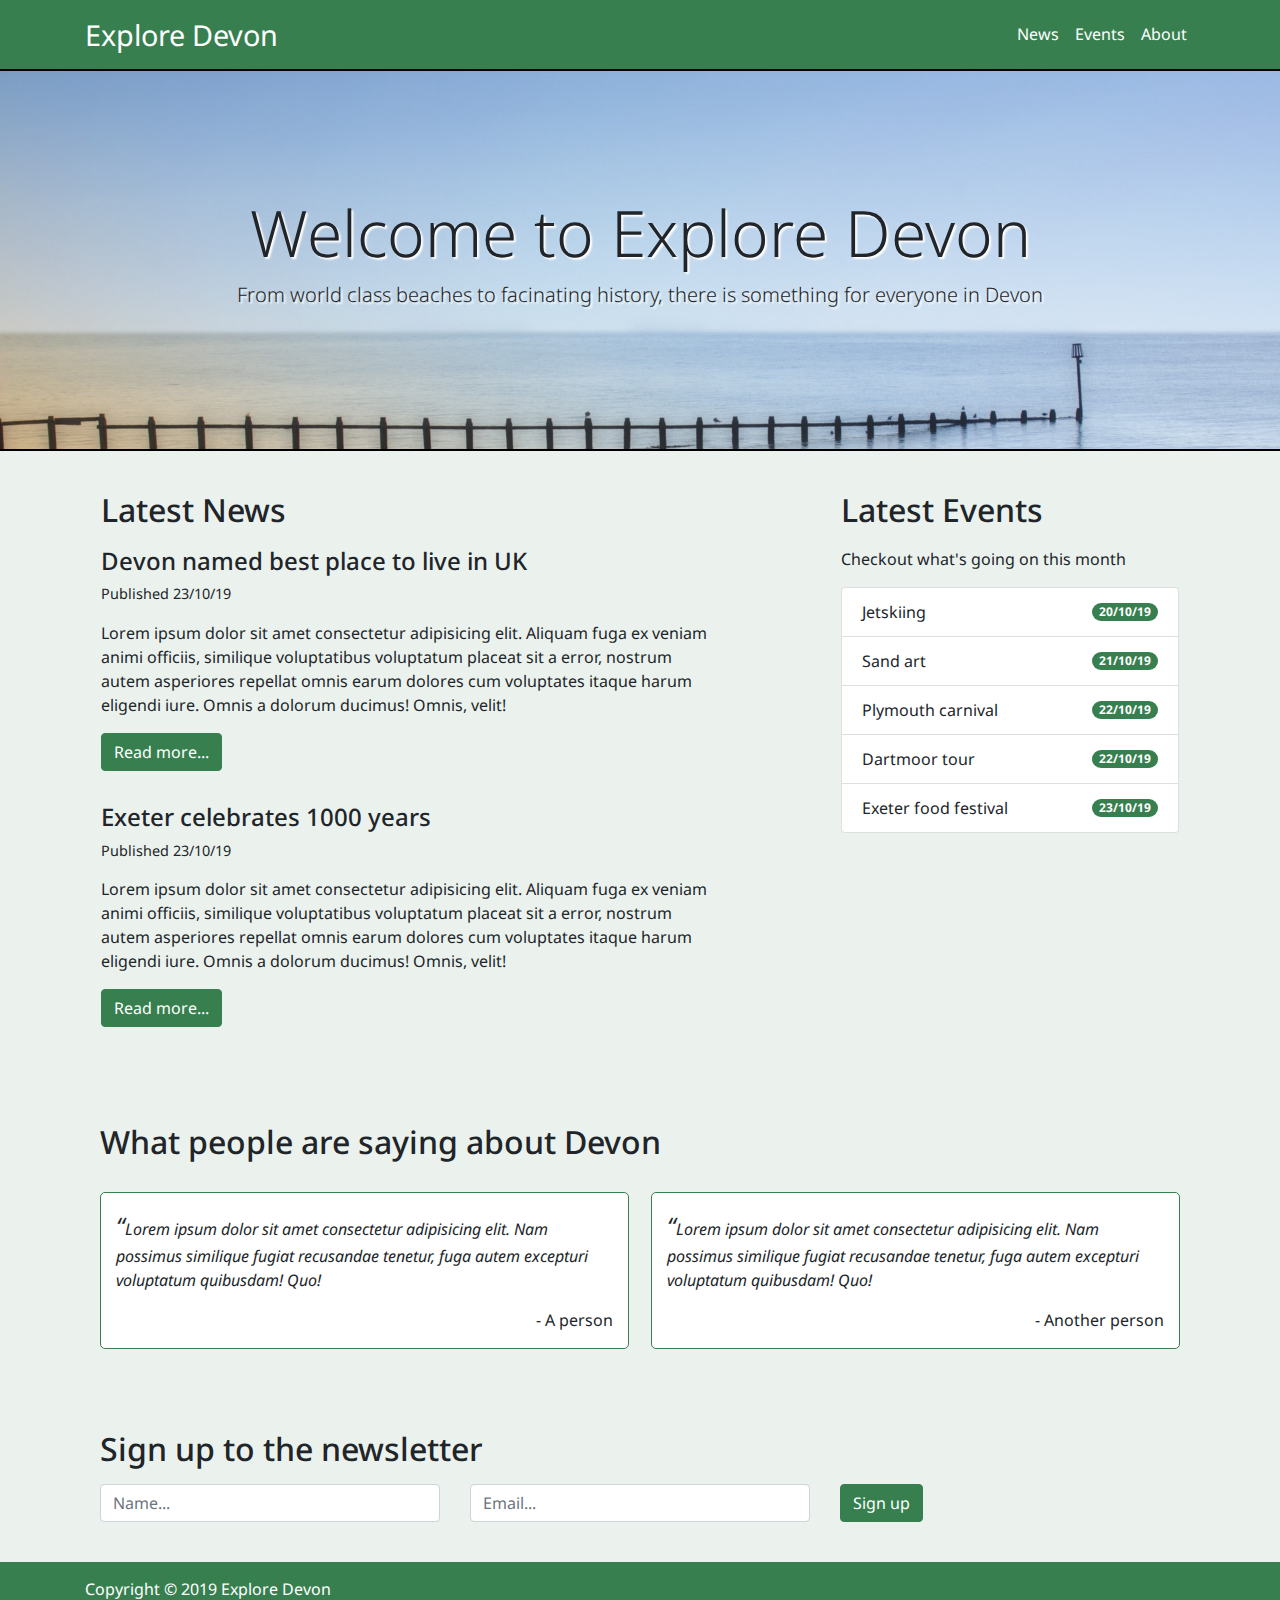
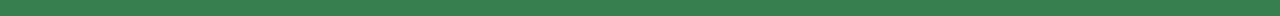
<file: index.html>
<!DOCTYPE html>
<html lang="en">

<head>
    <meta charset="UTF-8">
    <meta name="viewport" content="width=device-width, initial-scale=1.0">
    <meta http-equiv="X-UA-Compatible" content="ie=edge">
    <link rel="stylesheet" href="https://stackpath.bootstrapcdn.com/bootstrap/4.3.1/css/bootstrap.min.css"
        integrity="sha384-ggOyR0iXCbMQv3Xipma34MD+dH/1fQ784/j6cY/iJTQUOhcWr7x9JvoRxT2MZw1T" crossorigin="anonymous">
    <link rel="stylesheet" href="css/style.css">
    <title>Explore Exeter - home</title>
</head>

<body>
    <nav class="navbar bg-green">
        <div class="container">
            <a class="navbar-brand" href="index.html">Explore Devon</a>
            <ul class="navbar-nav flex-row justify-content-center ml-auto px-2">
                <li class="nav-item px-2">
                    <a class="nav-link" href="news.html" tabindex="-1">News</a>
                </li>
                <li class="nav-item px-2">
                    <a class="nav-link" href="events.html" tabindex="0">Events</a>
                </li>
                <li class="nav-item pl-2">
                    <a class="nav-link" href="about.html" tabindex="1">About</a>
                </li>
            </ul>
        </div>
    </nav>
    <div class="hero">
        <div class="container p-3">
            <h1 class="display-4">Welcome to Explore Devon</h1>
            <p class="lead">From world class beaches to facinating history, there is something for everyone
                in Devon</p>
        </div>
    </div>
    <div class="container">
        <div class="row news">
            <div class="col-md-7 p-3 mt-4">
                <h2 class="underline">Latest News</h2>
                <div class="news-item">
                    <h3 class="news-title">Devon named best place to live in UK</h3>
                    <p class="news-date">Published 23/10/19</p>
                    <p>Lorem ipsum dolor sit amet consectetur adipisicing elit. Aliquam fuga ex veniam animi officiis,
                        similique voluptatibus voluptatum placeat sit a error, nostrum autem asperiores repellat omnis
                        earum dolores cum voluptates itaque harum eligendi iure. Omnis a dolorum ducimus! Omnis, velit!
                    </p>
                    <button class="btn btn-primary">Read more...</button>
                </div>
                <div class="news-item">
                    <h3 class="news-title">Exeter celebrates 1000 years</h3>
                    <p class="news-date">Published 23/10/19</p>
                    <p>Lorem ipsum dolor sit amet consectetur adipisicing elit. Aliquam fuga ex veniam animi officiis,
                        similique voluptatibus voluptatum placeat sit a error, nostrum autem asperiores repellat omnis
                        earum dolores cum voluptates itaque harum eligendi iure. Omnis a dolorum ducimus! Omnis, velit!
                    </p>
                    <button class="btn btn-primary">Read more...</button>
                </div>
            </div>
            <div class="col-md-4 offset-md-1 p-3 mt-4">
                <h2 class="underline">Latest Events</h2>
                <p>Checkout what's going on this month</p>
                <ul class="list-group">
                    <li class="list-group-item d-flex justify-content-between align-items-center">Jetskiing<span
                            class="badge badge-primary badge-pill">20/10/19</span></li>
                    <li class="list-group-item d-flex justify-content-between align-items-center">Sand art<span
                            class="badge badge-primary badge-pill">21/10/19</span>
                    </li>
                    <li class="list-group-item d-flex justify-content-between align-items-center">Plymouth carnival<span
                            class="badge badge-primary badge-pill">22/10/19</span>
                    </li>
                    <li class="list-group-item d-flex justify-content-between align-items-center">Dartmoor tour <span
                            class="badge badge-primary badge-pill">22/10/19</span></li>
                    <li class="list-group-item d-flex justify-content-between align-items-center">Exeter food
                        festival<span class="badge badge-primary badge-pill">23/10/19</span>
                    </li>
                </ul>
            </div>
        </div>
        <div class="col-12 py-3">
            <h2>What people are saying about Devon</h2>
            <div class="testimonials">
                <div class="testimonials-item">
                    <p class="testimonials-quote">Lorem ipsum dolor sit amet consectetur adipisicing elit. Nam possimus
                        similique fugiat recusandae
                        tenetur, fuga autem excepturi voluptatum quibusdam! Quo!</p>
                    <p class="testimonials-attr">- A person</p>
                </div>
                <div class="testimonials-item">
                    <p class="testimonials-quote">Lorem ipsum dolor sit amet consectetur adipisicing elit. Nam possimus
                        similique fugiat recusandae
                        tenetur, fuga autem excepturi voluptatum quibusdam! Quo!</p>
                    <p class="testimonials-attr">- Another person</p>
                </div>
            </div>
            <h2 class="mb-3">Sign up to the newsletter</h2>
            <form>
                <div class="row mb-4">
                    <div class="col">
                        <input type="text" class="form-control" placeholder="Name...">
                    </div>
                    <div class="col">
                        <input type="email" class="form-control" placeholder="Email...">
                    </div>
                    <div class="col">
                        <button class="btn btn-primary" type="submit">Sign up</button>
                    </div>
                </div>
            </form>
        </div>
    </div>
    <footer class="footer">
        <div class="container">
            <p>Copyright &copy; 2019 Explore Devon</p>
        </div>
    </footer>
</body>

</html>
</file>
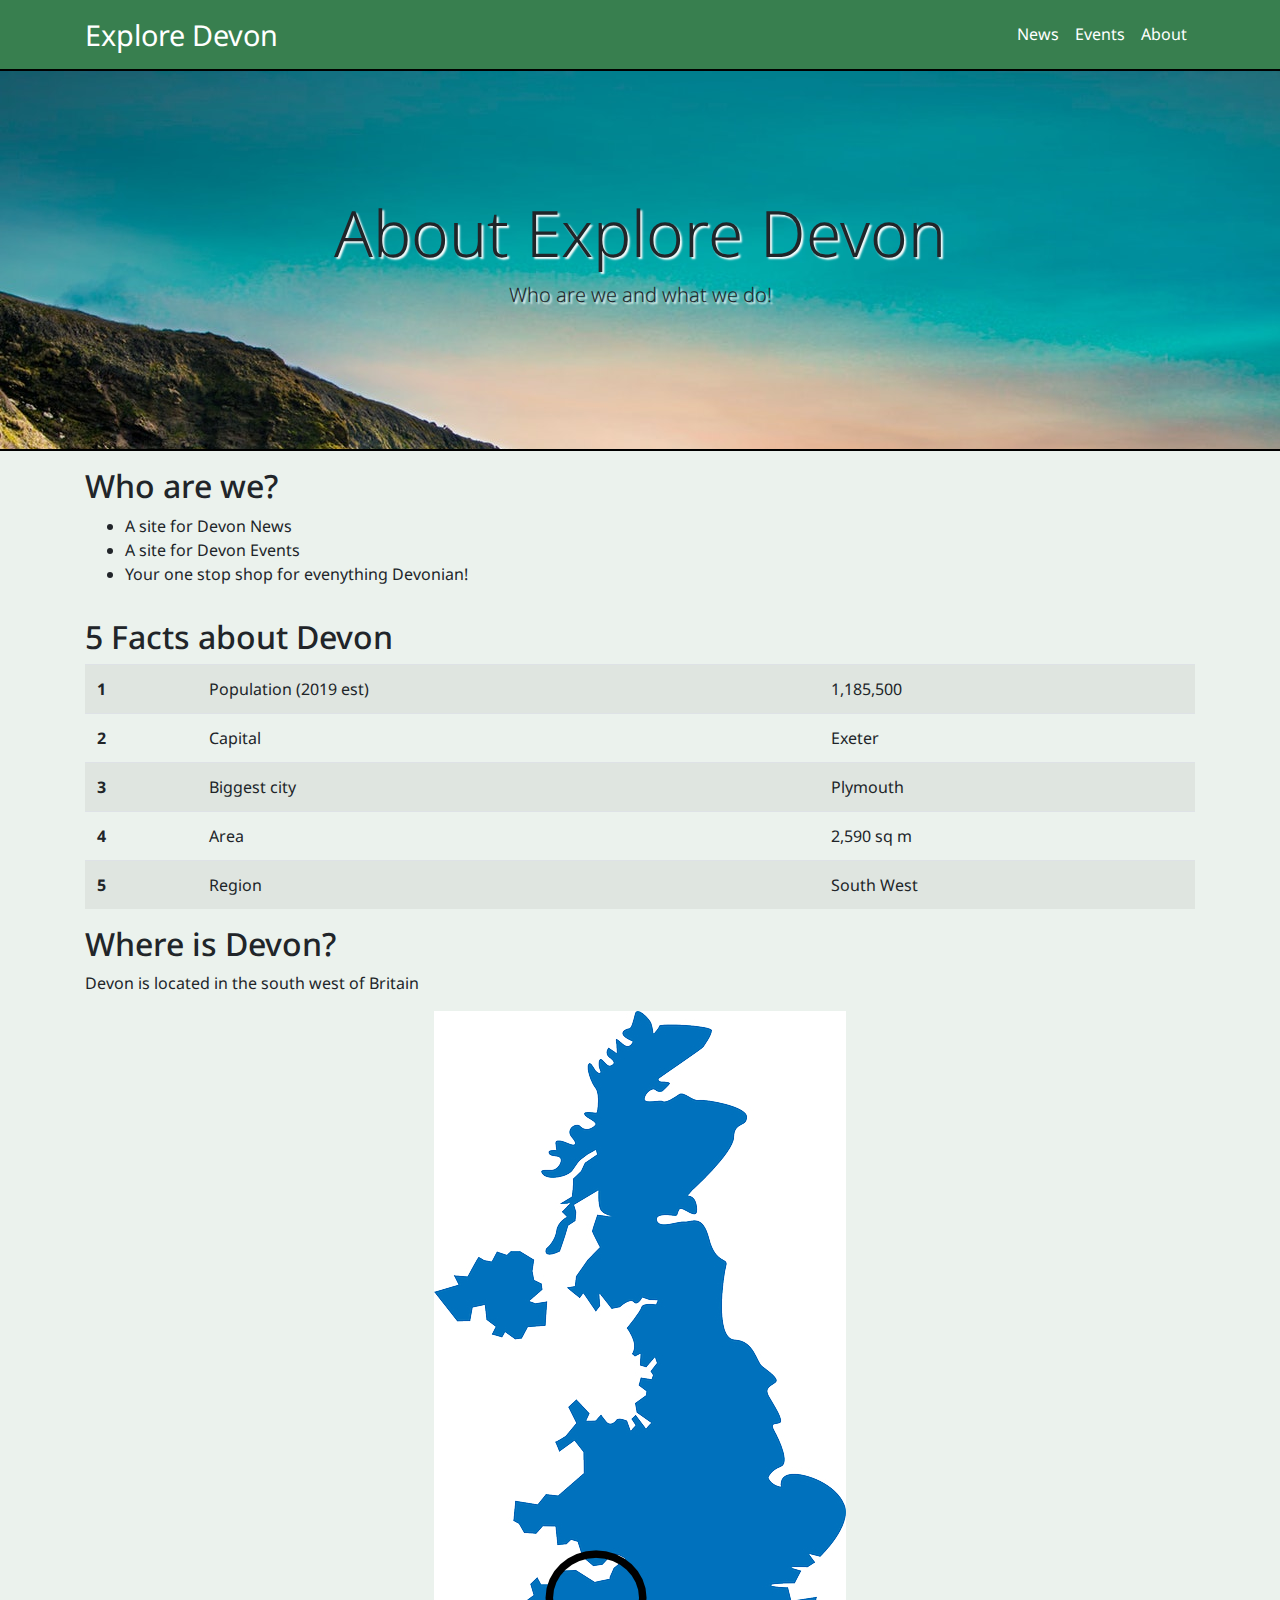
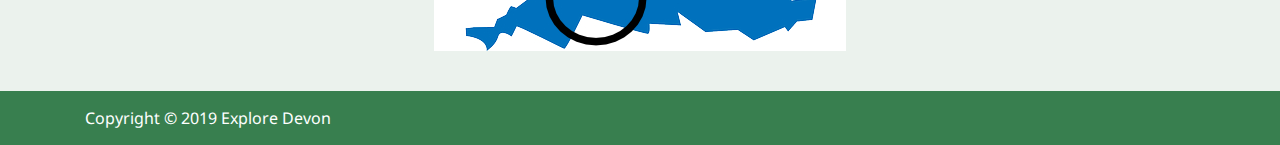
<file: about.html>
<!DOCTYPE html>
<html lang="en">

<head>
    <meta charset="UTF-8">
    <meta name="viewport" content="width=device-width, initial-scale=1.0">
    <meta http-equiv="X-UA-Compatible" content="ie=edge">
    <link rel="stylesheet" href="https://stackpath.bootstrapcdn.com/bootstrap/4.3.1/css/bootstrap.min.css"
        integrity="sha384-ggOyR0iXCbMQv3Xipma34MD+dH/1fQ784/j6cY/iJTQUOhcWr7x9JvoRxT2MZw1T" crossorigin="anonymous">
    <link rel="stylesheet" href="css/style.css">
    <title>Explore Exeter - About</title>
</head>

<body>
    <nav class="navbar bg-green">
        <div class="container">
            <a class="navbar-brand" href="index.html">Explore Devon</a>
            <ul class="navbar-nav flex-row justify-content-center ml-auto px-2">
                <li class="nav-item px-2">
                    <a class="nav-link" href="news.html" tabindex="-1">News</a>
                </li>
                <li class="nav-item px-2">
                    <a class="nav-link" href="events.html" tabindex="0">Events</a>
                </li>
                <li class="nav-item pl-2">
                    <a class="nav-link" href="about.html" tabindex="1">About</a>
                </li>
            </ul>
        </div>
    </nav>
    <div class="hero hero-about">
        <div class="container p-3">
            <h1 class="display-4">About Explore Devon</h1>
            <p class="lead">Who are we and what we do!</p>
        </div>
    </div>
    <div class="container mb-4">
        <div class="row">
            <div class="col-12">
                <h2 class="mt-3">Who are we?</h2>
                <ul>
                    <li>A site for Devon News</li>
                    <li>A site for Devon Events</li>
                    <li>Your one stop shop for evenything Devonian!</li>
                </ul>
            </div>
        </div>
        <div class="row">
            <div class="col-12">
                <h2 class="mt-3">5 Facts about Devon</h2>
                <table class="table table-striped">
                    <tbody>
                        <tr>
                            <th scope="row">1</th>
                            <td>Population (2019 est)</td>
                            <td>1,185,500</td>
                        </tr>
                        <tr>
                            <th scope="row">2</th>
                            <td>Capital</td>
                            <td>Exeter</td>
                        </tr>
                        <tr>
                            <th scope="row">3</th>
                            <td>Biggest city</td>
                            <td>Plymouth</td>
                        </tr>
                        <tr>
                            <th scope="row">4</th>
                            <td>Area</td>
                            <td>2,590 sq m</td>
                        </tr>
                        <tr>
                            <th scope="row">5</th>
                            <td>Region</td>
                            <td>South West</td>
                        </tr>
                    </tbody>
                </table>
            </div>
        </div>
        <div class="row">
            <div class="col-12">
                <h2>Where is Devon?</h2>
                <p>Devon is located in the south west of Britain</p>
                <p class="text-center">
                    <img class="img-fluid" src="img/where.jpg" alt="UK">
                </p>

            </div>
        </div>
    </div>
    <footer class="footer">
        <div class="container">
            <p>Copyright &copy; 2019 Explore Devon</p>
        </div>
    </footer>
</body>

</html>
</file>
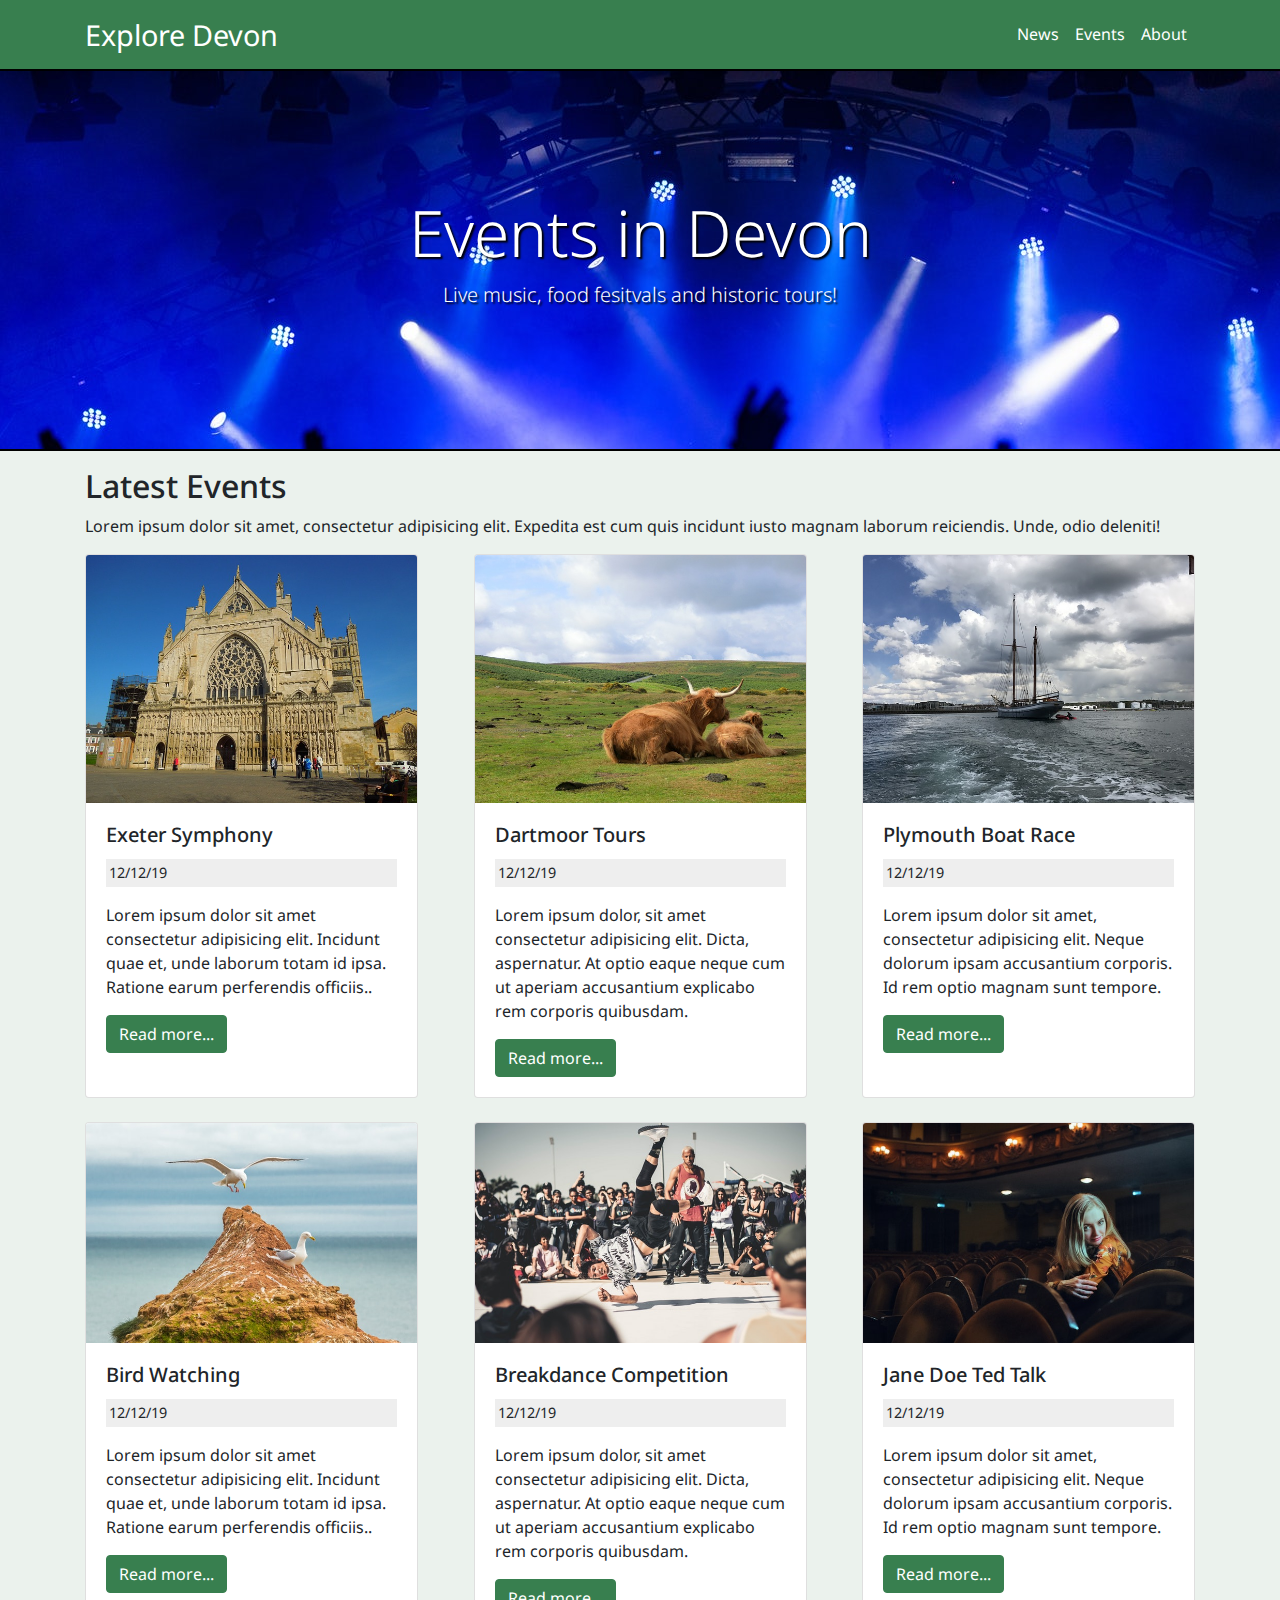
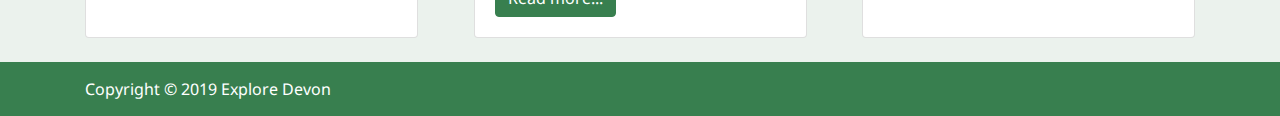
<file: events.html>
<!DOCTYPE html>
<html lang="en">

<head>
    <meta charset="UTF-8">
    <meta name="viewport" content="width=device-width, initial-scale=1.0">
    <meta http-equiv="X-UA-Compatible" content="ie=edge">
    <link rel="stylesheet" href="https://stackpath.bootstrapcdn.com/bootstrap/4.3.1/css/bootstrap.min.css"
        integrity="sha384-ggOyR0iXCbMQv3Xipma34MD+dH/1fQ784/j6cY/iJTQUOhcWr7x9JvoRxT2MZw1T" crossorigin="anonymous">
    <link rel="stylesheet" href="css/style.css">
    <title>Explore Exeter - Events</title>
</head>

<body>
    <nav class="navbar bg-green">
        <div class="container">
            <a class="navbar-brand" href="index.html">Explore Devon</a>
            <ul class="navbar-nav flex-row justify-content-center ml-auto px-2">
                <li class="nav-item px-2">
                    <a class="nav-link" href="news.html" tabindex="-1">News</a>
                </li>
                <li class="nav-item px-2">
                    <a class="nav-link" href="events.html" tabindex="0">Events</a>
                </li>
                <li class="nav-item pl-2">
                    <a class="nav-link" href="about.html" tabindex="1">About</a>
                </li>
            </ul>
        </div>
    </nav>
    <div class="hero hero-events">
        <div class="container p-3">
            <h1 class="display-4">Events in Devon</h1>
            <p class="lead">Live music, food fesitvals and historic tours!</p>
        </div>
    </div>
    <div class="container mb-4">
        <div class="row">
            <div class="col-12">
                <h2 class="mt-3">Latest Events</h2>
                <p>Lorem ipsum dolor sit amet, consectetur adipisicing elit. Expedita est cum quis incidunt iusto magnam
                    laborum reiciendis. Unde, odio deleniti!</p>
            </div>
        </div>
        <div class="row">
            <div class="col-12 flex-row">
                <div class="card w-30">
                    <img src="img/exeter.jpg" class="card-img-top" alt="...">
                    <div class="card-body">
                        <h5 class="card-title">Exeter Symphony</h5>
                        <p class="card-date">12/12/19</p>
                        <p class="card-text">Lorem ipsum dolor sit amet consectetur adipisicing elit. Incidunt quae et,
                            unde laborum totam id ipsa. Ratione earum perferendis officiis..</p>
                        <a href="#" class="btn btn-primary">Read more...</a>
                    </div>
                </div>
                <div class="card w-30">
                    <img src="img/dartmoor.jpg" class="card-img-top" alt="...">
                    <div class="card-body">
                        <h5 class="card-title">Dartmoor Tours</h5>
                        <p class="card-date">12/12/19</p>
                        <p class="card-text">Lorem ipsum dolor, sit amet consectetur adipisicing elit. Dicta,
                            aspernatur. At optio eaque neque cum ut aperiam accusantium explicabo rem corporis
                            quibusdam.</p>
                        <a href="#" class="btn btn-primary">Read more...</a>
                    </div>
                </div>
                <div class="card w-30">
                    <img src="img/plymouth.jpg" class="card-img-top" alt="...">
                    <div class="card-body">
                        <h5 class="card-title">Plymouth Boat Race</h5>
                        <p class="card-date">12/12/19</p>
                        <p class="card-text">Lorem ipsum dolor sit amet, consectetur adipisicing elit. Neque dolorum
                            ipsam accusantium corporis. Id rem optio magnam sunt tempore.</p>
                        <a href="#" class="btn btn-primary">Read more...</a>
                    </div>
                </div>
            </div>
        </div>
        <div class="row">
            <div class="col-12 flex-row mt-4">
                <div class="card w-30">
                    <img src="img/bird.jpg" class="card-img-top" alt="...">
                    <div class="card-body">
                        <h5 class="card-title">Bird Watching</h5>
                        <p class="card-date">12/12/19</p>
                        <p class="card-text">Lorem ipsum dolor sit amet consectetur adipisicing elit. Incidunt quae et,
                            unde laborum totam id ipsa. Ratione earum perferendis officiis..</p>
                        <a href="#" class="btn btn-primary">Read more...</a>
                    </div>
                </div>
                <div class="card w-30">
                    <img src="img/dance.jpg" class="card-img-top" alt="...">
                    <div class="card-body">
                        <h5 class="card-title">Breakdance Competition</h5>
                        <p class="card-date">12/12/19</p>
                        <p class="card-text">Lorem ipsum dolor, sit amet consectetur adipisicing elit. Dicta,
                            aspernatur. At optio eaque neque cum ut aperiam accusantium explicabo rem corporis
                            quibusdam.</p>
                        <a href="#" class="btn btn-primary">Read more...</a>
                    </div>
                </div>
                <div class="card w-30">
                    <img src="img/ted.jpg" class="card-img-top" alt="...">
                    <div class="card-body">
                        <h5 class="card-title">Jane Doe Ted Talk</h5>
                        <p class="card-date">12/12/19</p>
                        <p class="card-text">Lorem ipsum dolor sit amet, consectetur adipisicing elit. Neque dolorum
                            ipsam accusantium corporis. Id rem optio magnam sunt tempore.</p>
                        <a href="#" class="btn btn-primary">Read more...</a>
                    </div>
                </div>
            </div>
        </div>
    </div>
    <footer class="footer">
        <div class="container">
            <p>Copyright &copy; 2019 Explore Devon</p>
        </div>
    </footer>
</body>

</html>
</file>
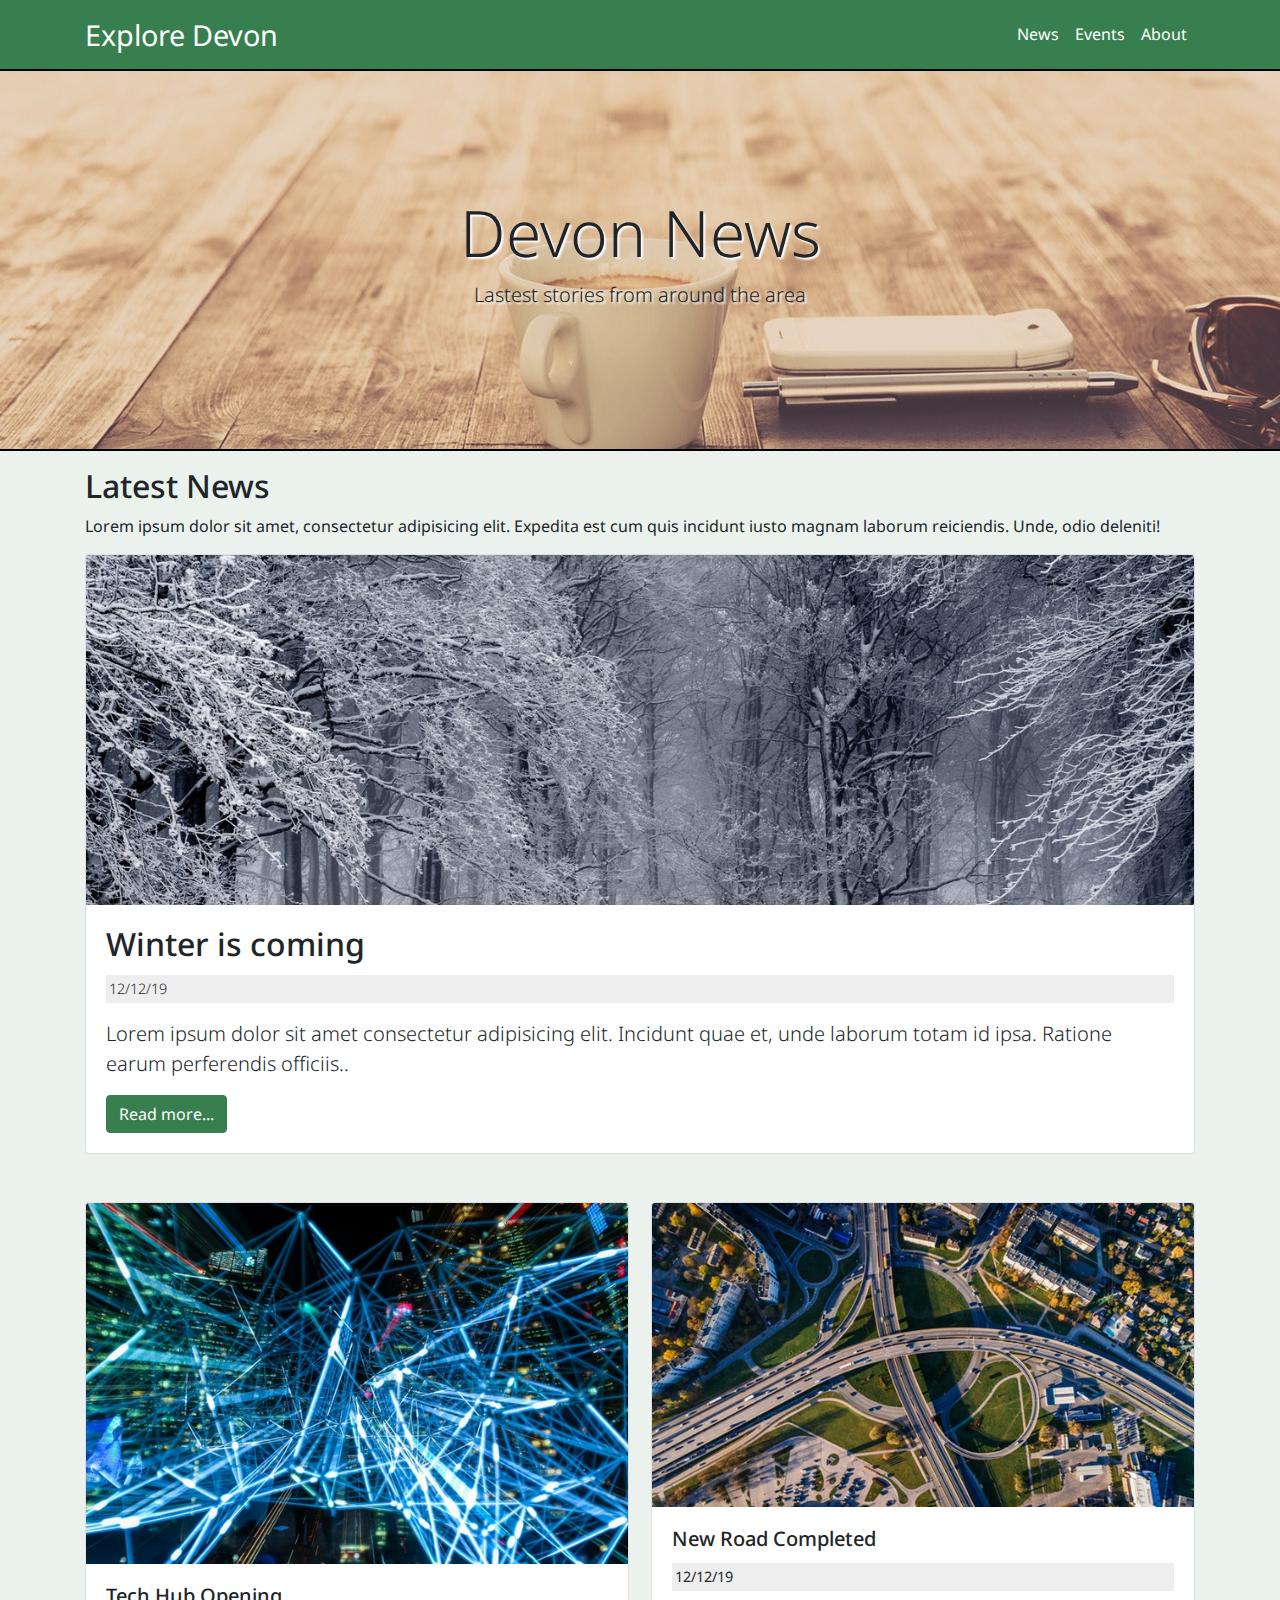
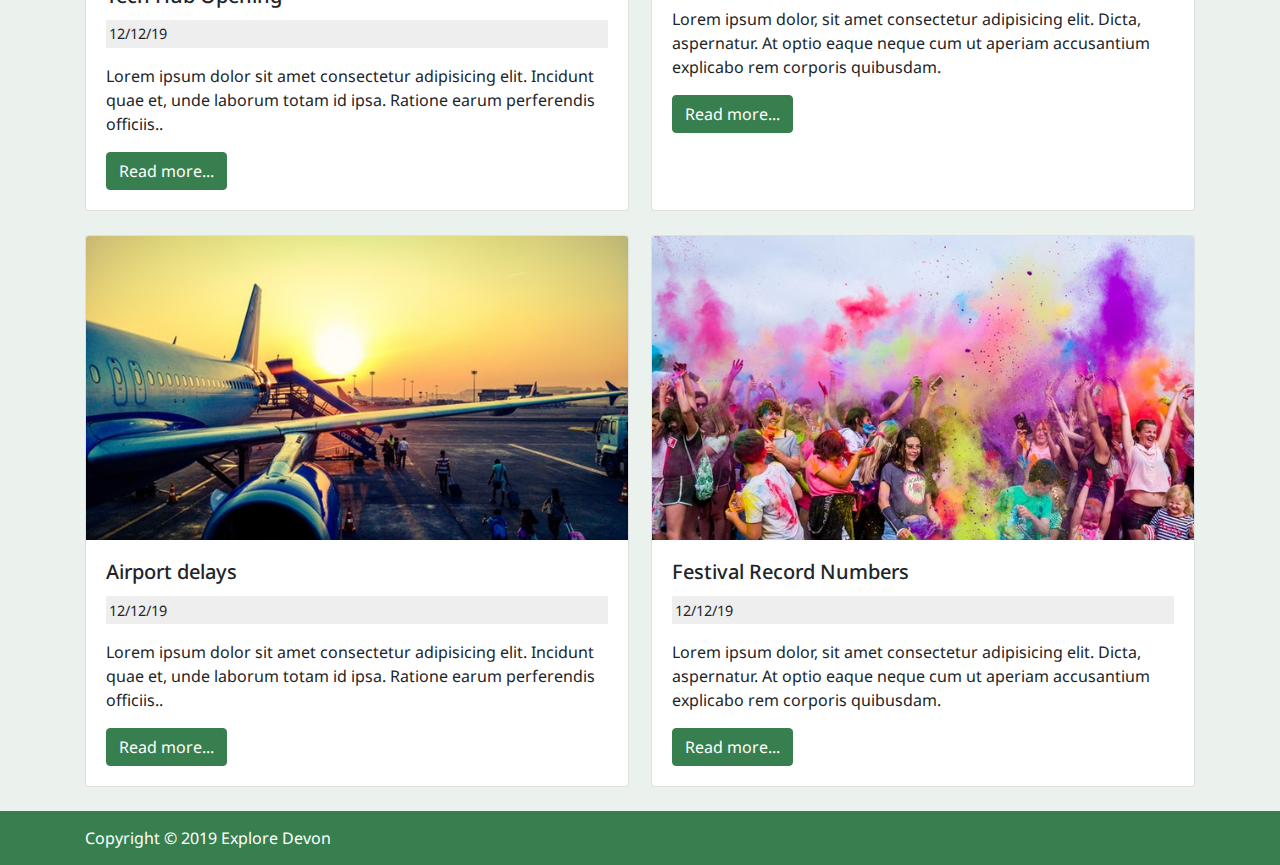
<file: news.html>
<!DOCTYPE html>
<html lang="en">

<head>
    <meta charset="UTF-8">
    <meta name="viewport" content="width=device-width, initial-scale=1.0">
    <meta http-equiv="X-UA-Compatible" content="ie=edge">
    <link rel="stylesheet" href="https://stackpath.bootstrapcdn.com/bootstrap/4.3.1/css/bootstrap.min.css"
        integrity="sha384-ggOyR0iXCbMQv3Xipma34MD+dH/1fQ784/j6cY/iJTQUOhcWr7x9JvoRxT2MZw1T" crossorigin="anonymous">
    <link rel="stylesheet" href="css/style.css">
    <title>Explore Exeter - News</title>
</head>

<body>
    <nav class="navbar bg-green">
        <div class="container">
            <a class="navbar-brand" href="index.html">Explore Devon</a>
            <ul class="navbar-nav flex-row justify-content-center ml-auto px-2">
                <li class="nav-item px-2">
                    <a class="nav-link" href="news.html" tabindex="-1">News</a>
                </li>
                <li class="nav-item px-2">
                    <a class="nav-link" href="events.html" tabindex="0">Events</a>
                </li>
                <li class="nav-item pl-2">
                    <a class="nav-link" href="about.html" tabindex="1">About</a>
                </li>
            </ul>
        </div>
    </nav>
    <div class="hero hero-news">
        <div class="container p-3">
            <h1 class="display-4">Devon News</h1>
            <p class="lead">Lastest stories from around the area</p>
        </div>
    </div>
    <div class="container mb-4">
        <div class="row">
            <div class="col-12">
                <h2 class="mt-3">Latest News</h2>
                <p>Lorem ipsum dolor sit amet, consectetur adipisicing elit. Expedita est cum quis incidunt iusto magnam
                    laborum reiciendis. Unde, odio deleniti!</p>
            </div>
        </div>
        <div class="row">
            <div class="col-12">
                <div class="card lead mb-5">
                    <div class="lead-img">
                        <img src="img/winter.jpg" class="card-img-top" alt="...">
                    </div>
                    <div class="card-body">
                        <h2 class="card-title">Winter is coming</h2>
                        <p class="card-date">12/12/19</p>
                        <p class="card-text">Lorem ipsum dolor sit amet consectetur adipisicing elit. Incidunt quae et,
                            unde laborum totam id ipsa. Ratione earum perferendis officiis..</p>
                        <a href="#" class="btn btn-primary">Read more...</a>
                    </div>
                </div>
            </div>
        </div>
        <div class="row">
            <div class="col-12 flex-row">
                <div class="card w-49">
                    <img src="img/tech.jpg" class="card-img-top" alt="...">
                    <div class="card-body">
                        <h5 class="card-title">Tech Hub Opening</h5>
                        <p class="card-date">12/12/19</p>
                        <p class="card-text">Lorem ipsum dolor sit amet consectetur adipisicing elit. Incidunt quae et,
                            unde laborum totam id ipsa. Ratione earum perferendis officiis..</p>
                        <a href="#" class="btn btn-primary">Read more...</a>
                    </div>
                </div>
                <div class="card w-49">
                    <img src="img/road.jpg" class="card-img-top" alt="...">
                    <div class="card-body">
                        <h5 class="card-title">New Road Completed</h5>
                        <p class="card-date">12/12/19</p>
                        <p class="card-text">Lorem ipsum dolor, sit amet consectetur adipisicing elit. Dicta,
                            aspernatur. At optio eaque neque cum ut aperiam accusantium explicabo rem corporis
                            quibusdam.</p>
                        <a href="#" class="btn btn-primary">Read more...</a>
                    </div>
                </div>
            </div>
        </div>
        <div class="row">
            <div class="col-12 flex-row mt-4">
                <div class="card w-49">
                    <img src="img/airport.jpg" class="card-img-top" alt="...">
                    <div class="card-body">
                        <h5 class="card-title">Airport delays</h5>
                        <p class="card-date">12/12/19</p>
                        <p class="card-text">Lorem ipsum dolor sit amet consectetur adipisicing elit. Incidunt quae et,
                            unde laborum totam id ipsa. Ratione earum perferendis officiis..</p>
                        <a href="#" class="btn btn-primary">Read more...</a>
                    </div>
                </div>
                <div class="card w-49">
                    <img src="img/festival.jpg" class="card-img-top" alt="...">
                    <div class="card-body">
                        <h5 class="card-title">Festival Record Numbers</h5>
                        <p class="card-date">12/12/19</p>
                        <p class="card-text">Lorem ipsum dolor, sit amet consectetur adipisicing elit. Dicta,
                            aspernatur. At optio eaque neque cum ut aperiam accusantium explicabo rem corporis
                            quibusdam.</p>
                        <a href="#" class="btn btn-primary">Read more...</a>
                    </div>
                </div>
            </div>
        </div>
    </div>
    <footer class="footer">
        <div class="container">
            <p>Copyright &copy; 2019 Explore Devon</p>
        </div>
    </footer>
</body>

</html>
</file>
<file: css/style.css>
@charset "UTF-8";
@import url("https://fonts.googleapis.com/css?family=Noto+Sans&display=swap");
body {
  font-family: "Noto Sans", sans-serif !important;
  background: rgba(56, 127, 79, 0.1);
}

.bg-green {
  background-color: #387F4F;
  color: #ffffff;
  border-bottom: 2px solid #000;
}
.bg-green .navbar-brand {
  color: #ffffff;
  font-size: 1.8em;
}
.bg-green .nav-link {
  color: #ffffff;
  border-bottom: 2px solid transparent;
  transition: all 0.3s;
}
.bg-green .nav-link:hover {
  color: #ffffff;
  border-bottom-color: #ffffff;
}

.hero, .hero-about, .hero-news, .hero-events {
  width: 100%;
  background-image: url("../img/jtbg.jpg");
  background-size: cover;
  background-repeat: no-repeat;
  border-bottom: 2px solid #000;
  min-height: 380px;
  display: flex;
  align-items: center;
  text-shadow: 2px 2px 2px #ffffff;
  text-align: center;
}
.hero-events {
  background-image: url("../img/events.jpg");
  color: #ffffff;
  text-shadow: 2px 2px 2px #000000;
}
.hero-news {
  background-image: url("../img/news.jpg");
}
.hero-about {
  background-image: url("../img/about.jpg");
}
.hero h1, .hero-events h1, .hero-news h1, .hero-about h1 {
  font-size: 4rem;
}
@media (max-width: 768px) {
  .hero h1, .hero-events h1, .hero-news h1, .hero-about h1 {
    font-size: 3rem;
  }
}

.btn-primary,
.badge-primary {
  background-color: #387F4F;
  border-color: #387F4F;
}
.btn-primary:hover,
.badge-primary:hover {
  background-color: #337448;
  border-color: #387F4F;
}

.underline {
  display: block;
  border-bottom: 1px solid #eee;
  padding-bottom: 0.5rem;
  margin-bottom: 0.5rem;
}

.news {
  margin: 0;
  justify-content: space-between;
  margin-bottom: 2rem;
}
.news-item {
  margin-bottom: 2rem;
}
.news-title {
  font-size: 1.5rem;
}
.news-date {
  font-size: 0.9rem;
}

.lead-img {
  width: 100%;
  max-height: 350px;
  overflow: hidden;
}
.lead-img img {
  object-fit: contain;
}

.card-date {
  font-size: 0.9rem;
  padding: 0.2rem;
  background: #eee;
  margin-top: 0;
}

.testimonials {
  margin: 30px 0;
  padding-bottom: 30px;
  width: 100%;
  display: flex;
  justify-content: space-between;
  border-bottom: 1px solid #eee;
  flex-wrap: wrap;
}
.testimonials-item {
  background: #ffffff;
  border-radius: 5px;
  width: 49%;
  border: 1px solid #387F4F;
  box-sizing: border-box;
  padding: 15px 15px 0 15px;
  margin-bottom: 20px;
}
@media (max-width: 768px) {
  .testimonials-item {
    width: 100%;
  }
}
.testimonials-quote {
  font-style: italic;
}
.testimonials-quote::before {
  content: "“";
  font-size: 1.5rem;
}
.testimonials-attr {
  text-align: right;
}

.flex-row {
  display: flex;
  justify-content: space-between;
  flex-wrap: wrap;
}

.w-30 {
  width: 30%;
}
@media (max-width: 768px) {
  .w-30 {
    width: 100%;
    margin-bottom: 2rem;
  }
}

.w-49 {
  width: 49%;
}
@media (max-width: 768px) {
  .w-49 {
    width: 100%;
    margin-bottom: 2rem;
  }
}

.footer {
  background: #387F4F;
  padding: 15px 0;
  color: #fff;
  display: flex;
  align-items: center;
}
.footer p {
  margin: 0;
  padding: 0;
}

/*# sourceMappingURL=style.css.map */
</file>
